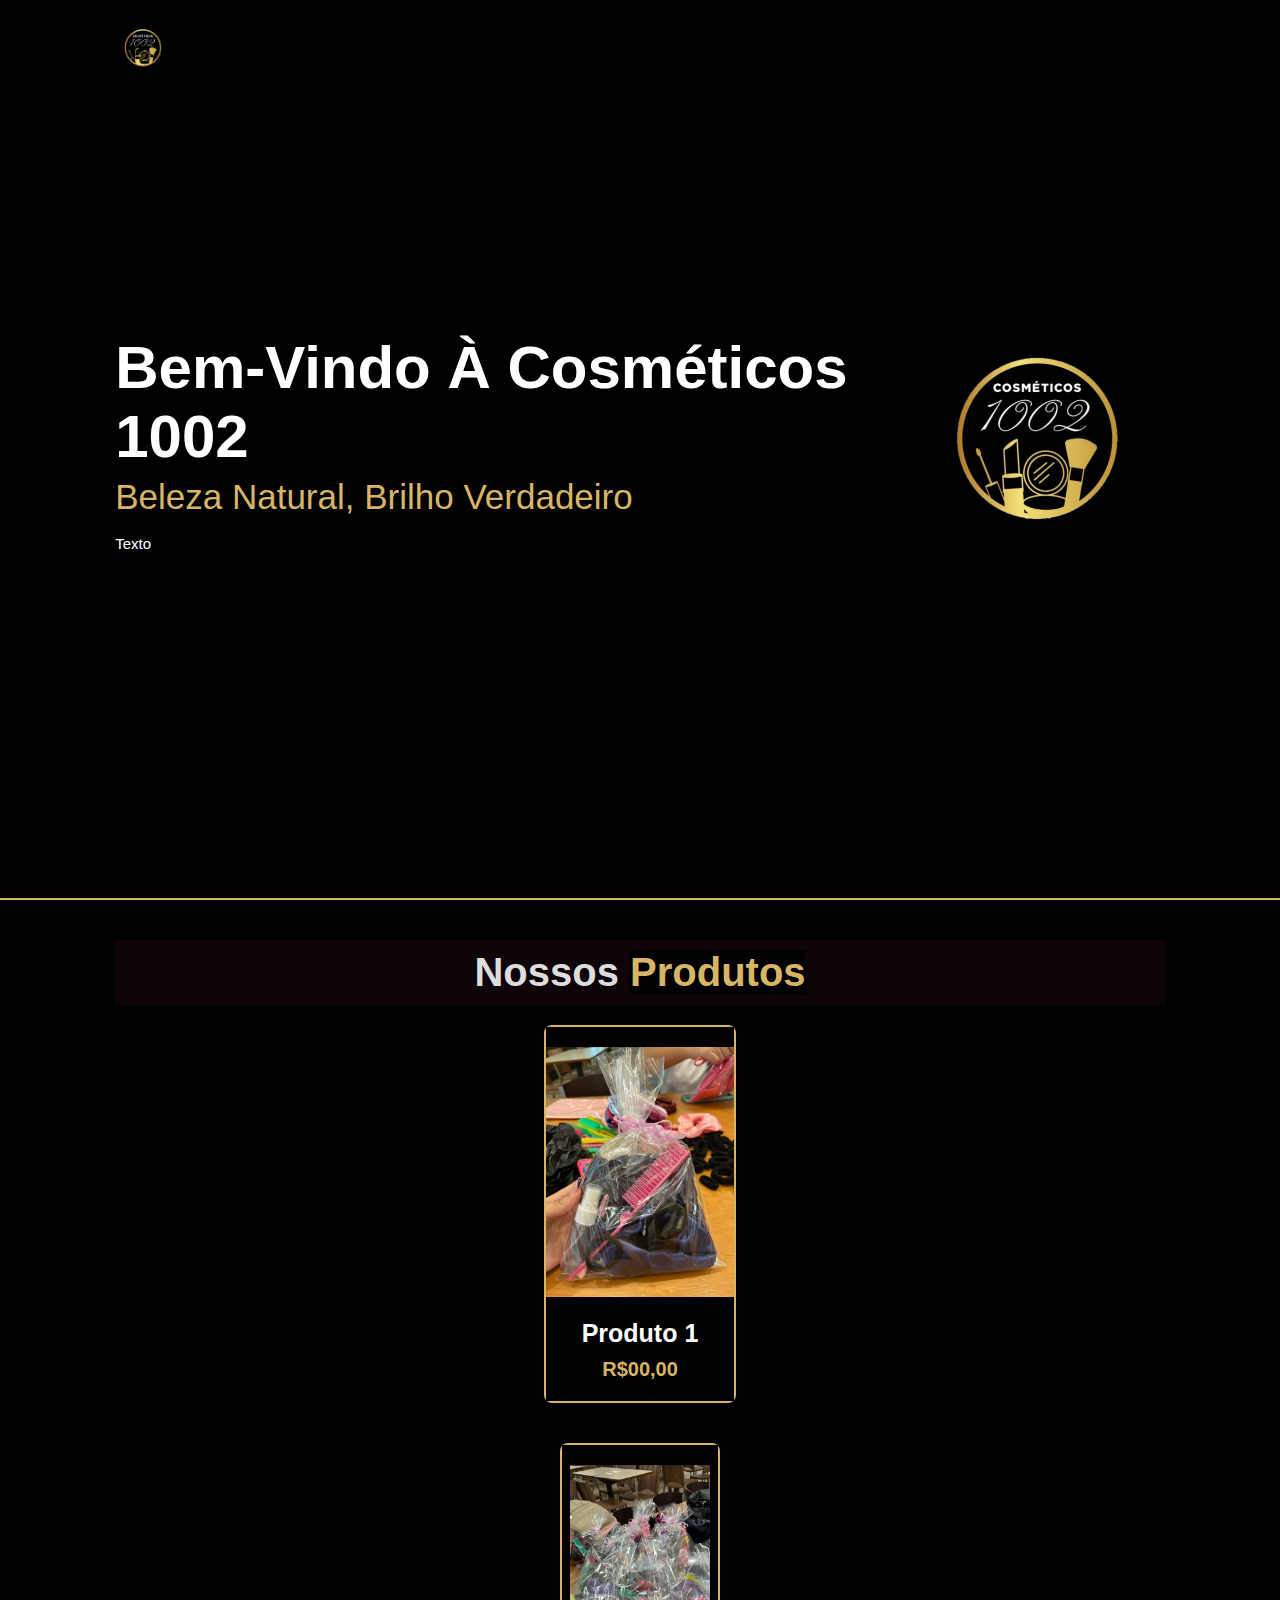
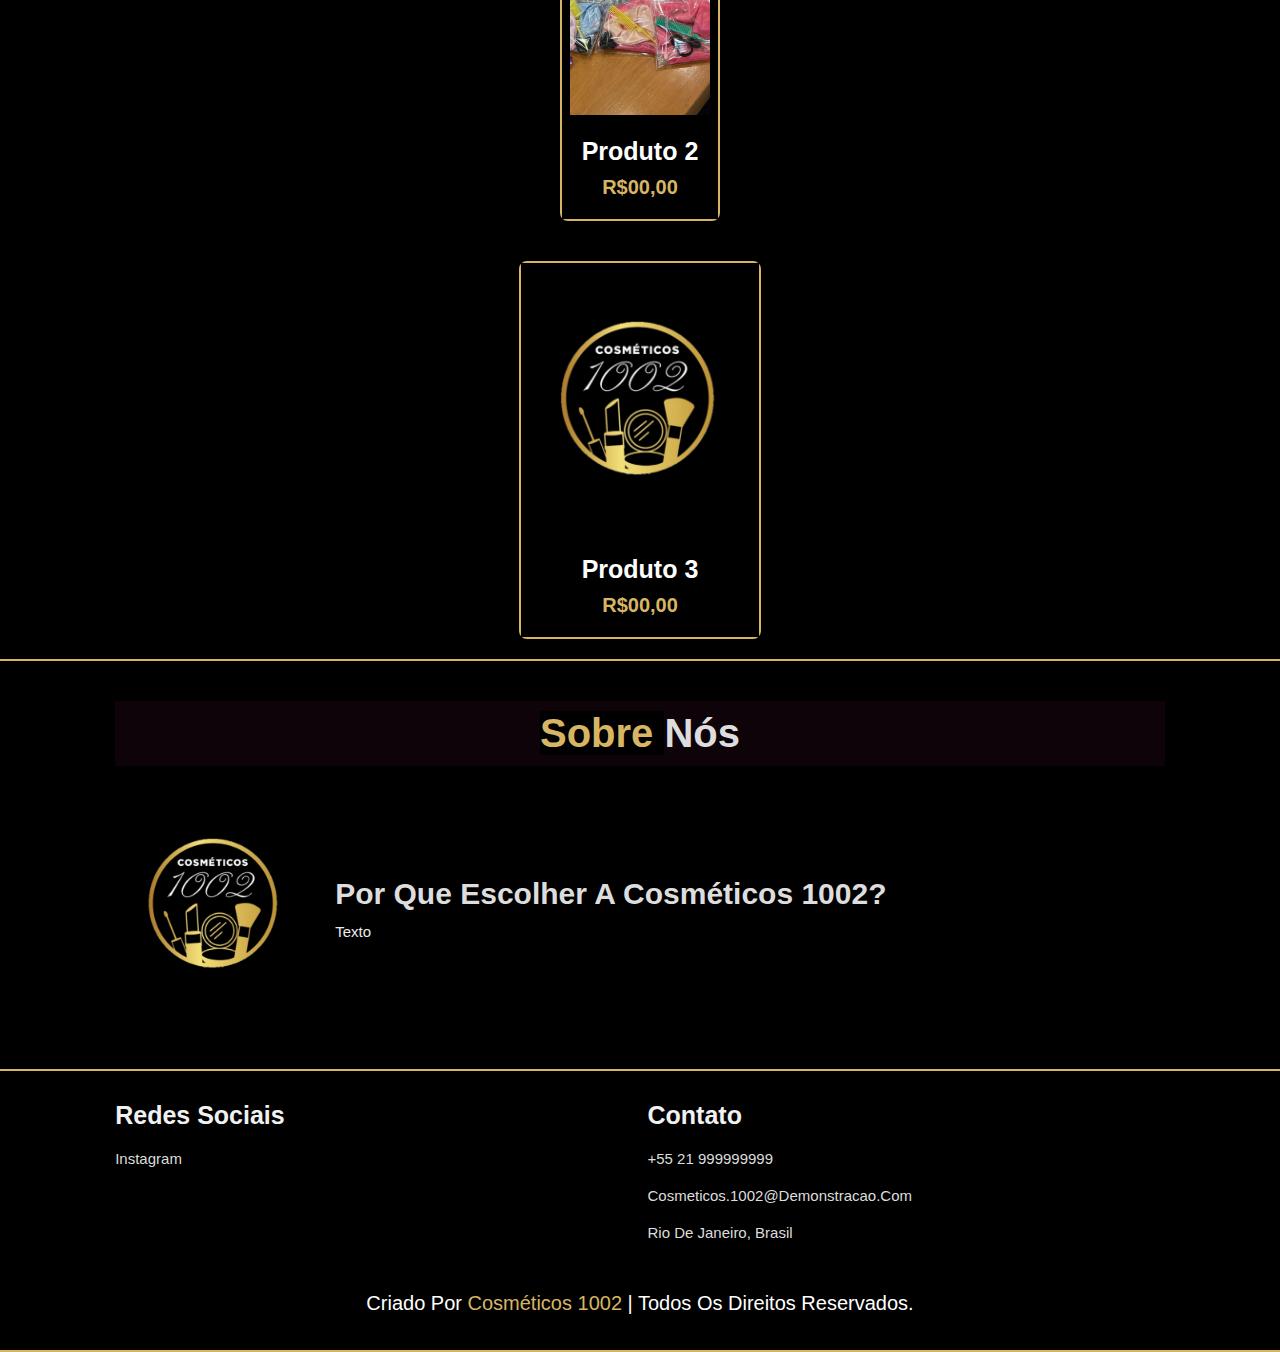
<file: Index.html>
<!DOCTYPE html>
<html lang="pt-BR">

<head>
  <meta charset="UTF-8">
  <meta name="viewport" content="width=device-width, initial-scale=1.0">
  <title>Cosméticos 1002</title>
  <link rel="stylesheet" href="Style.css">
  <link rel="stylesheet" href="https://cdnjs.cloudflare.com/ajax/libs/font-awesome/6.5.1/css/all.min.css" integrity="sha512-..." crossorigin="anonymous" referrerpolicy="no-referrer" />
  <style>
  section {
    border-bottom: 2px solid #d7b564;
  }

  .products .card {
    border: 2px solid #d7b564 !important;
  }
</style>
</head>

<body>
  <!-- header section start -->
  <header>
    <label for="toggler" class="fa fa-bars"></label>
    <a href="#" class="logo">
      <img src="logo.png" alt="Logo" style="height: 60px;">
    </a>
  </header>
  <!-- header section end -->

  <!-- home section starts -->
  <section class="home" id="home" style="background: none;">
    <div class="content" style="display: flex; align-items: center; justify-content: center; gap: 50px;">
      <div>
        <h3>Bem-vindo à Cosméticos 1002</h3>
        <span>Beleza natural, brilho verdadeiro</span>
        <p>texto</p>
      </div>
    </div>
    <img src="logo.png" alt="Logo grande" style="max-width: 250px;">
  </section>
  <!-- home section end -->

  <!-- product section start -->
  <section class="products" id="product">
    <h1 class="heading">nossos <span>produtos</span></h1>
    <div class="card_container" style="display: flex; flex-direction: column; align-items: center; gap: 40px;">
      <!-- card 1 -->
      <div class="card" style="max-width: 400px;">
        <div class="card_img">
          <img src="produto1.jpeg">
        </div>
        <div class="content">
          <h3>Produto 1</h3>
          <div class="price">R$00,00</div>
        </div>
      </div>

      <!-- card 2 -->
      <div class="card" style="max-width: 400px;">
        <div class="card_img">
          <img src="produto2.jpeg">
        </div>
        <div class="content">
          <h3>Produto 2</h3>
          <div class="price">R$00,00</div>
        </div>
      </div>

      <!-- card 3 -->
      <div class="card" style="max-width: 400px;">
        <div class="card_img">
          <img src="logo.png">
        </div>
        <div class="content">
          <h3>Produto 3</h3>
          <div class="price">R$00,00</div>
        </div>
      </div>
    </div>
  </section>
  <!-- product section end -->

  <!-- about section start -->
  <section class="about" id="about">
    <h1 class="heading"><span>sobre </span>nós</h1>
    <div class="row">
      <div class="image_container">
        <img src="logo.png" alt="Logo grande2" style="max-width: 200px;">
      </div>
      <div class="content">
        <h3>Por que escolher a Cosméticos 1002?</h3>
        <p>texto</p>
      </div>
    </div>
  </section>
  <!-- about section end -->

  <!-- footer section start -->
  <section class="footer">
    <div class="card_container">
      <div class="card">
        <h3>redes sociais</h3>
        <a href="#">Instagram</a>
      </div>
      <div class="card">
        <h3>contato</h3>
        <a href="#">+55 21 999999999</a>
        <a href="#">cosmeticos.1002@demonstracao.com</a>
        <a href="#">Rio de Janeiro, Brasil</a>
      </div>
    </div>
    <div class="credit"> Criado por <span> Cosméticos 1002 </span> | todos os direitos reservados.</div>
  </section>
  <!-- footer section end -->

</body>

</html>
</file>
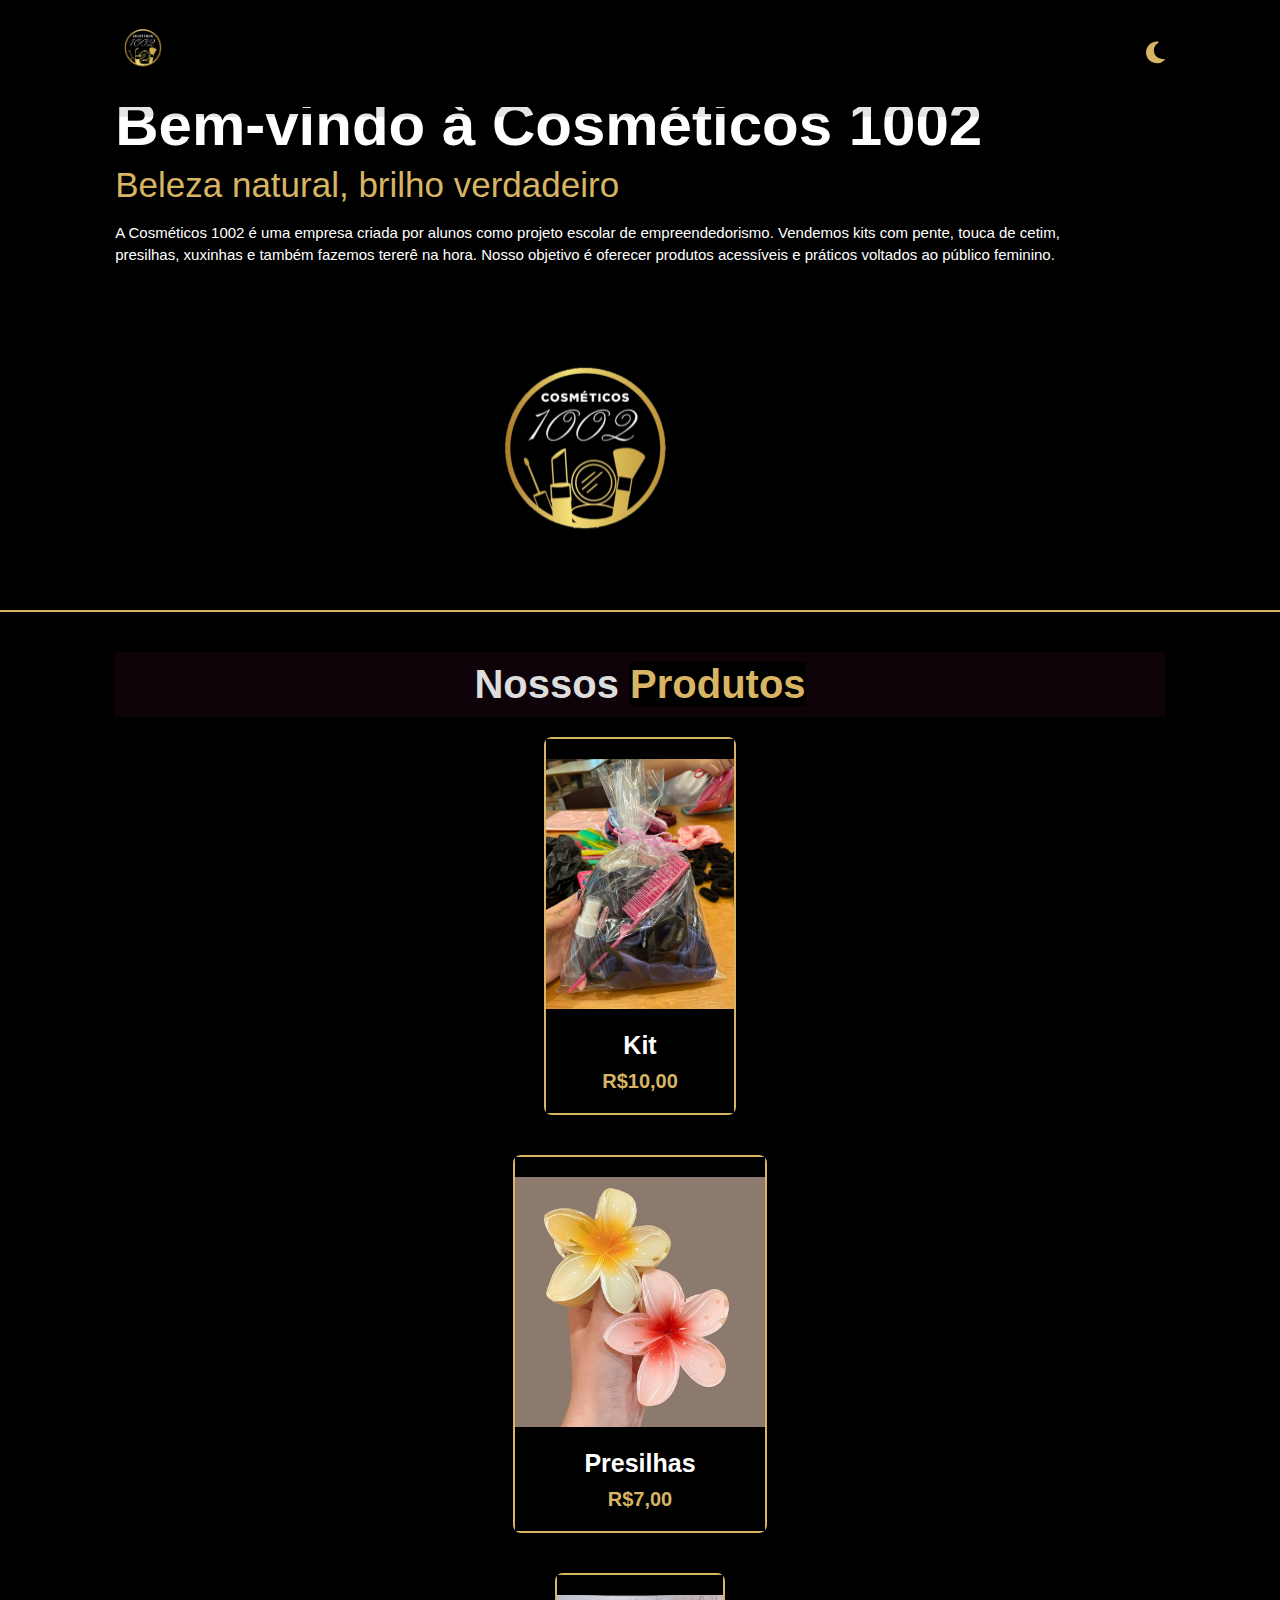
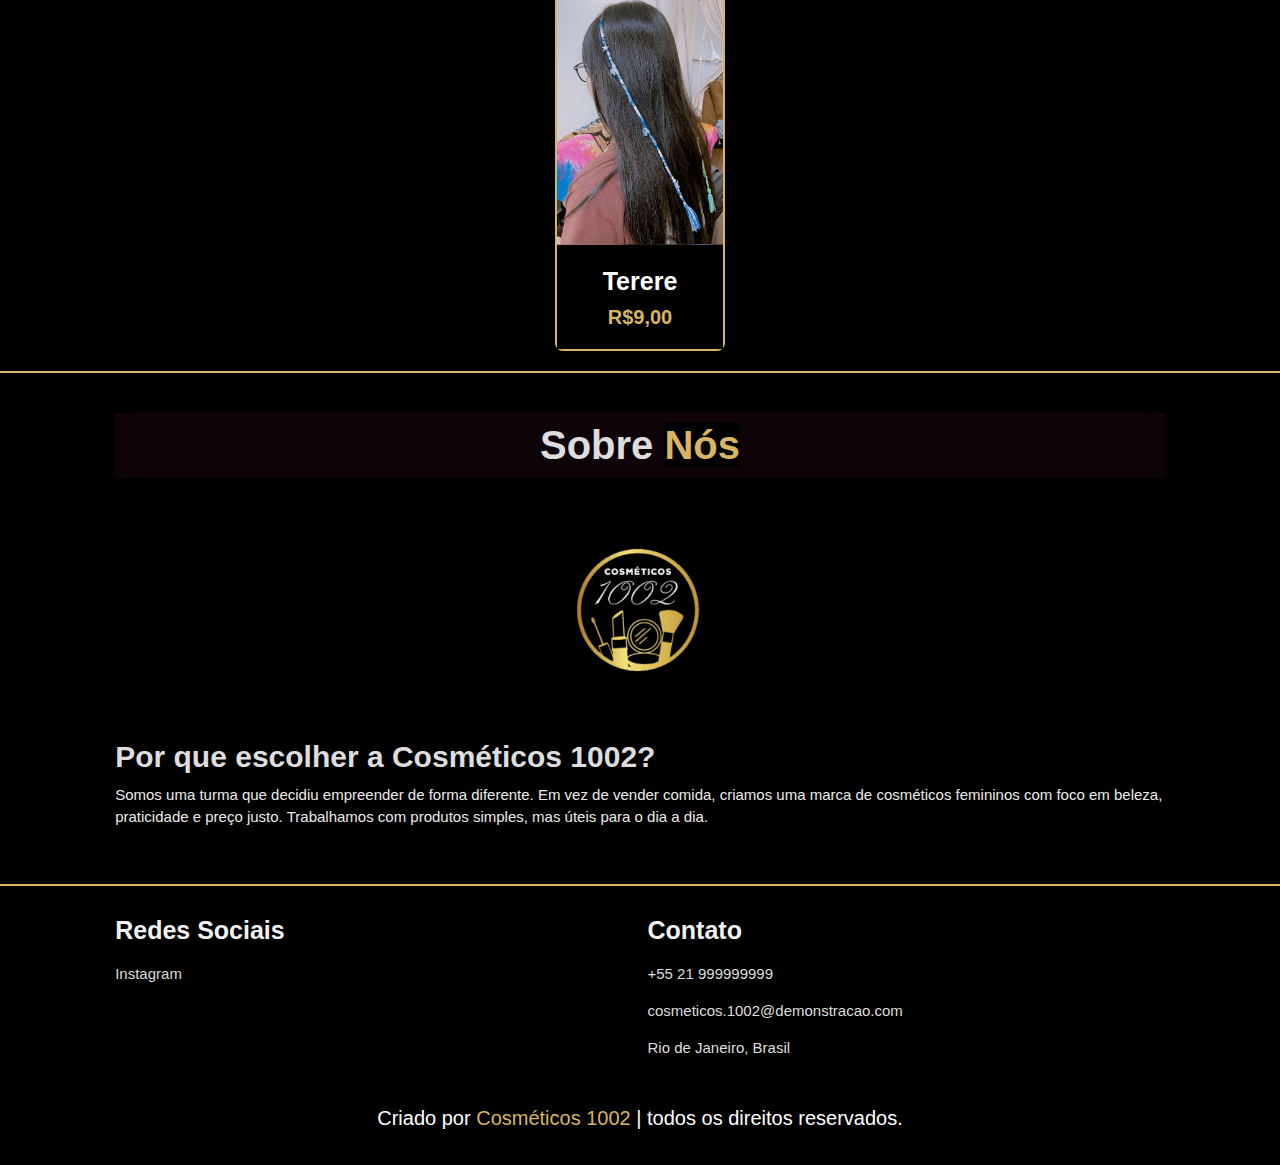
<file: index.html>
<!DOCTYPE html>
<html lang="pt-BR">

<head>
  <meta charset="UTF-8">
  <meta name="viewport" content="width=device-width, initial-scale=1.0">
  <title>Cosméticos 1002</title>
  <link id="theme-style" rel="stylesheet" href="dark.css">
  <link rel="stylesheet" href="https://cdnjs.cloudflare.com/ajax/libs/font-awesome/6.5.1/css/all.min.css"
    integrity="sha512-..." crossorigin="anonymous" referrerpolicy="no-referrer" />
</head>

<body>
  <!-- header section start -->
  <header>
    <a href="#" class="logo">
      <img class="logo-img" src="logo.png" alt="Logo" style="height: 60px;">
    </a>
    <button id="theme-toggle" aria-label="Alternar tema">
      <i class="fas fa-moon"></i>
    </button>
  </header>
  <!-- header section end -->

  <!-- home section starts -->
  <section class="home" id="home" style="background: none;">
    <div class="content" style="display: flex; align-items: center; justify-content: center; gap: 50px; flex-direction: column;">
      <div>
        <h3>Bem-vindo à Cosméticos 1002</h3>
        <span>Beleza natural, brilho verdadeiro</span>
        <p>A Cosméticos 1002 é uma empresa criada por alunos como projeto escolar de empreendedorismo. Vendemos kits com pente, touca de cetim, presilhas, xuxinhas e também fazemos tererê na hora. Nosso objetivo é oferecer produtos acessíveis e práticos voltados ao público feminino.</p>
      </div>
      <img class="logo-img" src="logo.png" alt="Logo grande" style="max-width: 250px;">
    </div>
  </section>
  <!-- home section end -->

  <hr class="section-divider">

  <!-- product section start -->
  <section class="products" id="product">
    <h1 class="heading">Nossos <span>Produtos</span></h1>
    <div class="card_container" style="display: flex; flex-direction: column; align-items: center; gap: 40px;">
      <!-- card 1 -->
      <div class="card" style="max-width: 400px;">
        <div class="card_img">
          <img src="kit.jpeg">
        </div>
        <div class="content">
          <h3>Kit</h3>
          <div class="price">R$10,00</div>
        </div>
      </div>

      <!-- card 2 -->
      <div class="card" style="max-width: 400px;">
        <div class="card_img">
          <img src="presilhas.jpeg">
        </div>
        <div class="content">
          <h3>Presilhas</h3>
          <div class="price">R$7,00</div>
        </div>
      </div>

      <!-- card 3 -->
      <div class="card" style="max-width: 400px;">
        <div class="card_img">
          <img src="terere.jpeg">
        </div>
        <div class="content">
          <h3>Terere</h3>
          <div class="price">R$9,00</div>
        </div>
      </div>
    </div>
  </section>
  <!-- product section end -->

  <hr class="section-divider">

  <!-- about section start -->
  <section class="about" id="about">
    <h1 class="heading">Sobre <span>Nós</span></h1>
    <div class="row">
      <div class="image_container" style="text-align: center; width: 100%;">
        <img class="logo-img" src="logo.png" alt="Logo grande2" style="height: 200px;">
      </div>
      <div class="content">
        <h3>Por que escolher a Cosméticos 1002?</h3>
        <p>Somos uma turma que decidiu empreender de forma diferente. Em vez de vender comida, criamos uma marca de cosméticos femininos com foco em beleza, praticidade e preço justo. Trabalhamos com produtos simples, mas úteis para o dia a dia.</p>
      </div>
    </div>
  </section>
  <!-- about section end -->

  <hr class="section-divider">

  <!-- footer section start -->
  <section class="footer">
    <div class="card_container">
      <div class="card">
        <h3>Redes Sociais</h3>
        <a href="https://www.instagram.com/t1002cels?igsh=eGxudHBwY2pnbjc0">Instagram</a>
      </div>
      <div class="card">
        <h3>Contato</h3>
        <a href="#">+55 21 999999999</a>
        <a href="#">cosmeticos.1002@demonstracao.com</a>
        <a href="#">Rio de Janeiro, Brasil</a>
      </div>
    </div>
    <div class="credit"> Criado por <span> Cosméticos 1002 </span> | todos os direitos reservados.</div>
  </section>
  <!-- footer section end -->

</body>

<script>
  const toggleBtn = document.getElementById('theme-toggle');
  const themeLink = document.getElementById('theme-style');
  const icon = toggleBtn.querySelector('i');

  // Seleciona todas as imagens de logo
  const logoImages = document.querySelectorAll('.logo-img');

  let isLight = false; // começa no tema escuro

  toggleBtn.addEventListener('click', () => {
    if (isLight) {
      themeLink.href = 'dark.css';
      logoImages.forEach(img => img.src = 'logo.png');
      icon.classList.remove('fa-sun');
      icon.classList.add('fa-moon');
    } else {
      themeLink.href = 'light.css';
      logoImages.forEach(img => img.src = 'logo_completa.png');
      icon.classList.remove('fa-moon');
      icon.classList.add('fa-sun');
    }
    isLight = !isLight;
  });
</script>

</html>
</file>
<file: Style.css>
* {
    margin: 0;
    padding: 0;
    box-sizing: border-box;
    font-family: Verdana, Geneva, Tahoma, sans-serif;
    outline: none;
    border: none;
    text-decoration: none;
    text-transform: capitalize;
    transition: 2s linear;
    background-color: #000;
}

html {
    font-size: 62.5%;
    scroll-behavior: smooth;
    scroll-padding-top: 6rem;
    overflow-x: hidden;
}

/* header */
header {
    position: fixed;
    top: 0;
    left: 0;
    right: 0;
    background-color: #000;
    padding: 2rem 9%;
    display: flex;
    align-items: center;
    justify-content: space-between;
    z-index: 1000;
    box-shadow: 0.5rem 1rem rgba(0, 0, 0, 0.1);

}

/* header logo */
header .logo {
    font-size: 3rem;
    color: #333;
    font-weight: 900;
}

header .logo span {
    color: #fdc5f5;
}

/* header navbar ancher tag */
header .navbar a {
    font-size: 2rem;
    padding: 0 1.5rem;
    color: #080808;
}

header .navbar a:hover {
    color: #fdc5f5;
    font-weight: 500;
}

/* header navbar icons anchor tag */
header .icons a {
    font-size: 3rem;
    color: #333;
    margin-left: 1.5rem;
}

header .icons a:hover {
    color: #d7b564;
    font-weight: 600;
}

/* header input */
header #toggler {
    display: none;
}

/* header input icons */

header .fa-bars {
    font-size: 3rem;
    color: #333;
    border-radius: 0.5rem;
    padding: 0.5rem 1.5rem;
    cursor: pointer;
    border: 0.1rem solid rgba(0, 0, 0, 0.3);
    display: none;
}


/* Media Quires */
@media (max-width: 991px) {
    html {
        font-size: 55%;
    }

    header {
        padding: 2rem;
    }
}

@media (max-width: 768px) {
    header .fa-bars {
        display: block;
    }

    header .navbar {
        position: absolute;
        top: 100%;
        left: 0;
        right: 0;
        background-color: #000;
        border-top: 0.1rem solid rgba(0, 0, 0, 0.1);
        /* clip-path: polygon(0 0, 100% 0, 100% 0, 0 0); */
    }

    header #toggler:checked~.navbar {
        clip-path: polygon(0 0, 100% 0, 100% 0, 0 0);
    }

    header .navbar a {
        margin: 1.5rem;
        padding: 1.5rem;
        background-color: #000;
        border: 1rem solid rgba(0, 0, 0, 0.1);
        display: block;
    }
}

@media (max-width: 450px) {
    html {
        font-size: 50%;
    }
}

/* header section end */

/* home section start */
section {
    padding: 2rem 9%;
}

.home {
    display: flex;
    align-items: center;
    min-height: 100vh;
    background-image: linear-gradient(rgba(0, 0, 0, 0.6), rgba(0, 0, 0, 0.6)), url(home.webp);
    background-repeat: no-repeat;
    background-position: center;
    background-size: cover;

}

.home .content {
    max-width: 90%;
}

.home .content h3 {
    font-size: 6rem;
    color: #fff;
}

.home .content span {
    font-size: 3.5rem;
    color: #d7b564;
    padding: 1rem 0;
    line-height: 1.5;
}

.home .content p {
    font-size: 1.5rem;
    color: #fff;
    padding: 1rem 0;
    line-height: 1.5;
}

.btn {
    display: inline-block;
    margin-top: 1rem;
    background-color: #fff;
    border-radius: 3rem;
    color: #000;
    padding: 0.9rem 3.5rem;
    font-size: 1.7rem;
    font-weight: 600;
    cursor: pointer;
}

.btn:hover {
    background-color: #d7b564;
}

/* responsive home section */
@media (max-width: 991px) {
    section {
        padding: 2rem;
    }

    .home {
        background-position: left;
    }

    .home .content h3 {
        font-size: 5rem;
    }

    .home .content span {
        font-size: 2.5rem;
    }
}

/* home section end */


/* About Section Start */
.heading {
    text-align: center;
    font-size: 4rem;
    color: #dddddd;
    padding: 1rem;
    margin: 2rem 0;
    background-color: rgba(255, 51, 184, 0.05);
}

.heading span {
    color: #d7b564;
}

.about .row {
    display: flex;
    align-items: center;
    gap: 2rem;
    flex-wrap: wrap;
    padding: 2rem 0;
    padding-bottom: 3rem;
}

.about .row .video_container {
    flex: 1 1 40rem;
    /* how a flex item will grow or shrink to fit the space available in its flex container. */
    position: relative;
}

.about .row .video_container video {
    width: 100%;
    height: 100%;
    border: 1.5rem solid #000;
    border-radius: 0.5rem;
    box-shadow: 0 0.5rem 1rem rgba(0, 0, 0, 0.1);
    object-fit: cover;

}

.about .row .video_container h3 {
    position: absolute;
    top: 50%;
    transform: translateY(-50%);
    font-size: 3rem;
    background-color: #000;
    width: 100%;
    padding: 1rem 2rem;
    text-align: center;
    mix-blend-mode: screen;

}

.about .row .content {
    flex: 1 1 40rem;
}

.about .row .content h3 {
    font-size: 3rem;
    color: #dddddd;
}

.about .row .content p {
    font-size: 1.5rem;
    color: #ebebeb;
    padding: 0.5rem 0;
    padding-top: 1rem;
    line-height: 1.5;
}

/* make responsive */
@media (max-width: 450px) {
    .heading {
        font-size: 3rem;

    }
}

/* about section end */


/* icons section start */
.icons_container {
    background-color: #000;
    display: flex;
    flex-wrap: wrap;
    gap: 1.5rem;
    padding-top: 5rem;
    padding-bottom: 5rem;
}

.icons_container .icons {
    background-color: #000;
    border: 0.1rem solid rgba(0, 0, 0, 0.1);
    padding: 2rem;
    display: flex;
    align-items: center;
    flex: 1 1 25rem;
}

.icons_container .icons i {
    font-size: 5rem;
    margin-right: 2rem;
    color: #000;
}

.icons_container .icons h3 {
    color: #000;
    padding-bottom: 0.5rem;
    font-size: 1.5rem;
}

.icons_container .icons span {
    color: #000;
    font-size: 1.3rem;

}

@media (max-width: 768px) {
    .icons_container .icons h3 {
        font-size: 2rem;
    }

    .icons_container .icons span {
        font-size: 1.7rem;

    }
}

/* icons section ends */

/* product section start */
.products .card_container {
    display: flex;
    flex-wrap: wrap;
    gap: 1.5rem;

}

.products .card_container .card {
    flex: 1 1 30rem;
    box-shadow: 0 0.5rem 1rem rgba(0, 0, 0, 0.1);
    border-radius: 0.8rem;
    border: 0.1rem solid rgba(0, 0, 0, 0.1);
    position: relative;
}

.products .card_container .card .discount {
    position: absolute;
    top: 1rem;
    left: 1rem;
    padding: 0.7rem 1rem;
    color: #d7b564;
    background-color: rgba(255, 51, 153, 0.05);
    z-index: 1;
    border-radius: 0.5rem;
}

.products .card_container .card .card_img {
    position: relative;
    text-align: center;
    padding-top: 2rem;
    overflow: hidden;
}

.products .card_container .card .card_img img {
    height: 25rem;

}

.products .card_container .card:hover .card_img img {
    transform: scale(1.5);

}

.products .card_container .card .card_img .icons {
    position: absolute;
    /* bottom: 0; */
    bottom: -7rem;
    left: 0;
    right: 0;
    display: flex;
}

.products .card_container .card:hover .card_img .icons {
    bottom: 0;
}

.products .card_container .card .card_img .icons a {
    height: 5rem;
    line-height: 5rem;
    font-size: 1.8rem;
    width: 50%;
    background-color: #d7b564;
    color: #000;
}

.products .card_container .card .card_img .icons .card_btn {
    border-left: 0.1rem solid #fff7;
    border-right: 0.1rem solid #fff7;
    width: 100%;
}

.products .card_container .card .card_img .icons a:hover {
    background-color: #fff;
}

/* card content */
.products .card_container .card .content {
    padding: 2rem;
    text-align: center;
}

.products .card_container .card .content h3 {
    font-size: 2.5rem;
    color: #fff;
}

.products .card_container .card .content .price {
    font-size: 2rem;
    color: #d7b564;
    font-weight: bolder;
    padding-top: 1rem;
}

/* product section end */

/* footer section start */
.footer .card_container{
    display: flex;
    flex-wrap: wrap;
    gap: 1.5rem;
} 
.footer .card_container .card{
    flex: 1 1 25rem;
}
.footer .card_container .card h3{
    color: #f1f1f1;
    font-size: 2.5rem;
    padding: 1rem 0;
}
.footer .card_container .card a{
    display: block;
    color: #dddddd;
    font-size: 1.5rem;
    padding: 1rem 0;
}

.footer .card_container .card a:hover{
    color: #d7b564;
    text-decoration: underline;
}
.footer .card_container .card img{
    margin-top: 1rem;
    height: auto;
    width: 100%; 
}
.footer .credit{
    text-align: center;
    padding: 1.5rem;
    margin-top: 1.5rem;
    padding-top: 2.5rem;
    font-size: 2rem;
    color: #fff;
    border-top: 0.1rem solid rgba(0, 0, 0, 0.1);
}
.footer .credit span{
    color: #d7b564;
}

/* footer section end */
</file>
<file: dark.css>
* {
    margin: 0;
    padding: 0;
    box-sizing: border-box;
    font-family: Verdana, Geneva, Tahoma, sans-serif;
    outline: none;
    border: none;
    text-decoration: none;
    transition: 2s linear;
    background-color: #000;
}

html {
    font-size: 62.5%;
    scroll-behavior: smooth;
    scroll-padding-top: 6rem;
    overflow-x: hidden;
}

/* header */
header {
    position: fixed;
    top: 0;
    left: 0;
    right: 0;
    background-color: #000;
    padding: 2rem 9%;
    display: flex;
    align-items: center;
    justify-content: space-between;
    z-index: 1000;
    box-shadow: 0.5rem 1rem rgba(0, 0, 0, 0.1);

}

/* header */
header {
  position: fixed;
  top: 0;
  left: 0;
  right: 0;
  background-color: #000;
  padding: 2rem 9%;
  display: flex;
  align-items: center;
  justify-content: space-between;
  z-index: 1000;
  box-shadow: 0.5rem 1rem rgba(0, 0, 0, 0.1);
}

/* header logo */
header .logo {
  font-size: 3rem;
  color: #dedede;
  font-weight: 900;
}

header .logo span {
  color: #fdc5f5;
}

/* botão de alternância de tema */
#theme-toggle {
  background: none;
  border: none;
  font-size: 2.5rem;
  color: #d7b564;
  cursor: pointer;
}

#theme-toggle:hover {
  color: #d7b564;
}

/* header input e ícones */
header #toggler {
  display: none;
}

header .fa-bars {
  font-size: 3rem;
  color: #dedede;
  border-radius: 0.5rem;
  padding: 0.5rem 1.5rem;
  cursor: pointer;
  border: 0.1rem solid rgba(0, 0, 0, 0.3);
  display: none;
}

/* Media Queries */
@media (max-width: 991px) {
  html {
    font-size: 55%;
  }

  header {
    padding: 2rem;
  }
}

@media (max-width: 450px) {
  html {
    font-size: 50%;
  }

  #theme-toggle {
    font-size: 2rem;
  }
}

/* header section end */

.section-divider {
    width: 100vw;
    height: 2px;
    background-color: #d7b564;
    margin: 0;
    border: none;
}

.products .card {
    border: 2px solid #d7b564 !important;
}

/* home section start */
section {
    padding: 2rem 9%;
}

.home {
    display: flex;
    align-items: center;
    min-height: 60vh;
    background-image: linear-gradient(rgba(0, 0, 0, 0.6), rgba(0, 0, 0, 0.6)), url(home.webp);
    background-repeat: no-repeat;
    background-position: center;
    background-size: cover;
    padding-top: 90px;

}

.home .content {
    max-width: 90%;
}

.home .content h3 {
    font-size: 6rem;
    color: #fff;
}

.home .content span {
    font-size: 3.5rem;
    color: #d7b564;
    padding: 1rem 0;
    line-height: 1.5;
}

.home .content p {
    font-size: 1.5rem;
    color: #fff;
    padding: 1rem 0;
    line-height: 1.5;
}

/* responsive home section */
@media (max-width: 991px) {
    section {
        padding: 2rem;
    }

    .home {
        background-position: left;
    }

    .home .content h3 {
        font-size: 5rem;
    }

    .home .content span {
        font-size: 2.5rem;
    }
}

/* home section end */


/* About Section Start */
.heading {
    text-align: center;
    font-size: 4rem;
    color: #dddddd;
    padding: 1rem;
    margin: 2rem 0;
    background-color: rgba(255, 51, 184, 0.05);
}

.heading span {
    color: #d7b564;
}

.about .row {
    display: flex;
    align-items: center;
    gap: 2rem;
    flex-wrap: wrap;
    padding: 2rem 0;
    padding-bottom: 3rem;
}

.about .row .video_container {
    flex: 1 1 40rem;
    /* how a flex item will grow or shrink to fit the space available in its flex container. */
    position: relative;
}

.about .row .video_container video {
    width: 100%;
    height: 100%;
    border: 1.5rem solid #000;
    border-radius: 0.5rem;
    box-shadow: 0 0.5rem 1rem rgba(0, 0, 0, 0.1);
    object-fit: cover;

}

.about .row .video_container h3 {
    position: absolute;
    top: 50%;
    transform: translateY(-50%);
    font-size: 3rem;
    background-color: #000;
    width: 100%;
    padding: 1rem 2rem;
    text-align: center;
    mix-blend-mode: screen;

}

.about .row .content {
    flex: 1 1 40rem;
}

.about .row .content h3 {
    font-size: 3rem;
    color: #dddddd;
}

.about .row .content p {
    font-size: 1.5rem;
    color: #ebebeb;
    padding: 0.5rem 0;
    padding-top: 1rem;
    line-height: 1.5;
}

/* make responsive */
@media (max-width: 450px) {
    .heading {
        font-size: 3rem;

    }
}

/* about section end */

/* product section start */
.products .card_container {
    display: flex;
    flex-wrap: wrap;
    gap: 1.5rem;

}

.products .card_container .card {
    flex: 1 1 30rem;
    box-shadow: 0 0.5rem 1rem rgba(0, 0, 0, 0.1);
    border-radius: 0.8rem;
    border: 0.1rem solid rgba(0, 0, 0, 0.1);
    position: relative;
}

.products .card_container .card .discount {
    position: absolute;
    top: 1rem;
    left: 1rem;
    padding: 0.7rem 1rem;
    color: #d7b564;
    background-color: rgba(255, 51, 153, 0.05);
    z-index: 1;
    border-radius: 0.5rem;
}

.products .card_container .card .card_img {
    position: relative;
    text-align: center;
    padding-top: 2rem;
    overflow: hidden;
}

.products .card_container .card .card_img img {
    height: 25rem;

}

.products .card_container .card:hover .card_img img {
    transform: scale(1.5);

}

.products .card_container .card .card_img .icons {
    position: absolute;
    /* bottom: 0; */
    bottom: -7rem;
    left: 0;
    right: 0;
    display: flex;
}

.products .card_container .card:hover .card_img .icons {
    bottom: 0;
}

.products .card_container .card .card_img .icons a {
    height: 5rem;
    line-height: 5rem;
    font-size: 1.8rem;
    width: 50%;
    background-color: #d7b564;
    color: #000;
}

.products .card_container .card .card_img .icons .card_btn {
    border-left: 0.1rem solid #fff7;
    border-right: 0.1rem solid #fff7;
    width: 100%;
}

.products .card_container .card .card_img .icons a:hover {
    background-color: #fff;
}

/* card content */
.products .card_container .card .content {
    padding: 2rem;
    text-align: center;
}

.products .card_container .card .content h3 {
    font-size: 2.5rem;
    color: #fff;
}

.products .card_container .card .content .price {
    font-size: 2rem;
    color: #d7b564;
    font-weight: bolder;
    padding-top: 1rem;
}

/* product section end */

/* footer section start */
.footer .card_container{
    display: flex;
    flex-wrap: wrap;
    gap: 1.5rem;
} 
.footer .card_container .card{
    flex: 1 1 25rem;
}
.footer .card_container .card h3{
    color: #f1f1f1;
    font-size: 2.5rem;
    padding: 1rem 0;
}
.footer .card_container .card a{
    display: block;
    color: #dddddd;
    font-size: 1.5rem;
    padding: 1rem 0;
}

.footer .card_container .card a:hover{
    color: #d7b564;
    text-decoration: underline;
}
.footer .card_container .card img{
    margin-top: 1rem;
    height: auto;
    width: 100%; 
}
.footer .credit{
    text-align: center;
    padding: 1.5rem;
    margin-top: 1.5rem;
    padding-top: 2.5rem;
    font-size: 2rem;
    color: #fff;
    border-top: 0.1rem solid rgba(0, 0, 0, 0.1);
}
.footer .credit span{
    color: #d7b564;
}

/* footer section end */
</file>
